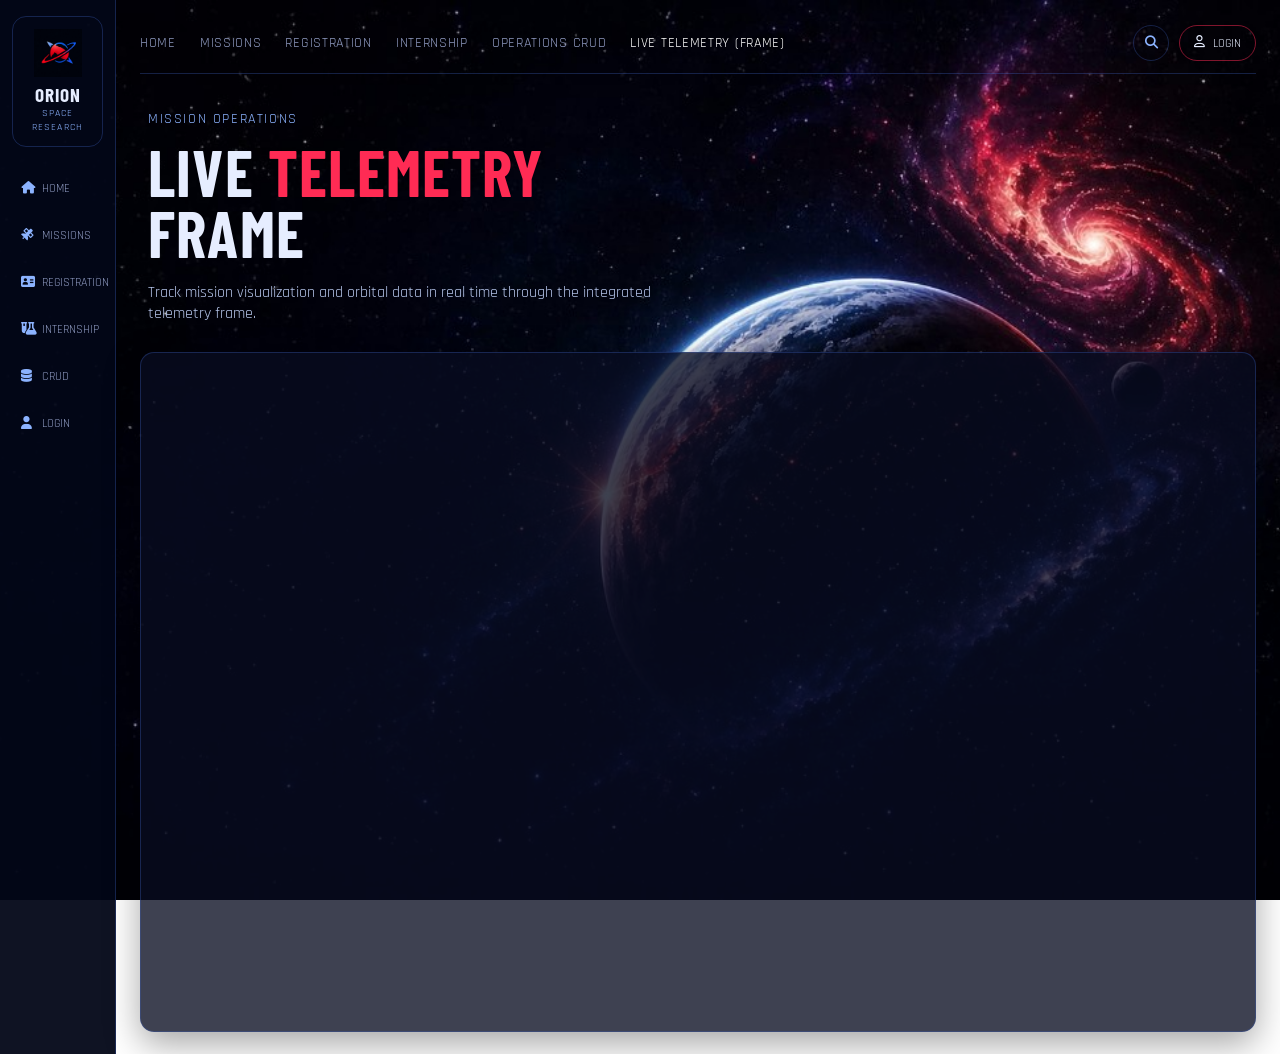
<file: live-telemetry-frame.html>
<!DOCTYPE html>
<html lang="en">
<head>
    <meta charset="UTF-8">
    <meta name="viewport" content="width=device-width, initial-scale=1.0">
    <title>Live Telemetry (Frame) - SRO</title>
    <link rel="stylesheet" href="index.css">
    <link rel="stylesheet" href="https://cdnjs.cloudflare.com/ajax/libs/font-awesome/6.5.2/css/all.min.css">
</head>
<body>
    <div class="page-shell">
        <aside class="sidebar">
            <div class="brand-block">
                <img class="brand-logo" src="images/spacelogo.png" alt="Orion logo">
                <div>
                    <h2>ORION</h2>
                    <p>Space Research</p>
                </div>
            </div>
            <nav class="side-nav">
                <a href="index.html"><i class="fa-solid fa-house"></i>Home</a>
                <a href="spaceprojects.xml"><i class="fa-solid fa-satellite"></i>Missions</a>
                <a href="registration.html"><i class="fa-solid fa-address-card"></i>Registration</a>
                <a href="internship.html"><i class="fa-solid fa-flask-vial"></i>Internship</a>
                <a href="operations.html"><i class="fa-solid fa-database"></i>CRUD</a>
                <a href="login.html"><i class="fa-solid fa-user"></i>Login</a>
            </nav>
        </aside>

        <main class="main-content">
            <nav class="top-nav">
                <ul class="top-links">
                    <li><a href="index.html">Home</a></li>
                    <li><a href="spaceprojects.xml">Missions</a></li>
                    <li><a href="registration.html">Registration</a></li>
                    <li><a href="internship.html">Internship</a></li>
                    <li><a href="operations.html">Operations CRUD</a></li>
                    <li><a class="active" href="live-telemetry-frame.html">Live Telemetry (Frame)</a></li>
                </ul>
                <div class="top-actions">
                    <button class="icon-btn" aria-label="search"><i class="fa-solid fa-magnifying-glass"></i></button>
                    <a class="login-btn" href="login.html"><i class="fa-regular fa-user"></i>Login</a>
                </div>
            </nav>
            <section class="hero">
                <p class="hero-kicker">Mission Operations</p>
                <h1>LIVE <span>TELEMETRY</span><br>FRAME</h1>
                <p class="hero-copy">Track mission visualization and orbital data in real time through the integrated telemetry frame.</p>
            </section>
            <section class="panel telemetry-frame-panel">
                <iframe src="https://eyes.nasa.gov/apps/solar-system/#/home" width="100%" height="640" frameborder="0" style="border-radius: 10px;"></iframe>
            </section>
        </main>
    </div>
</body>
</html>
</file>
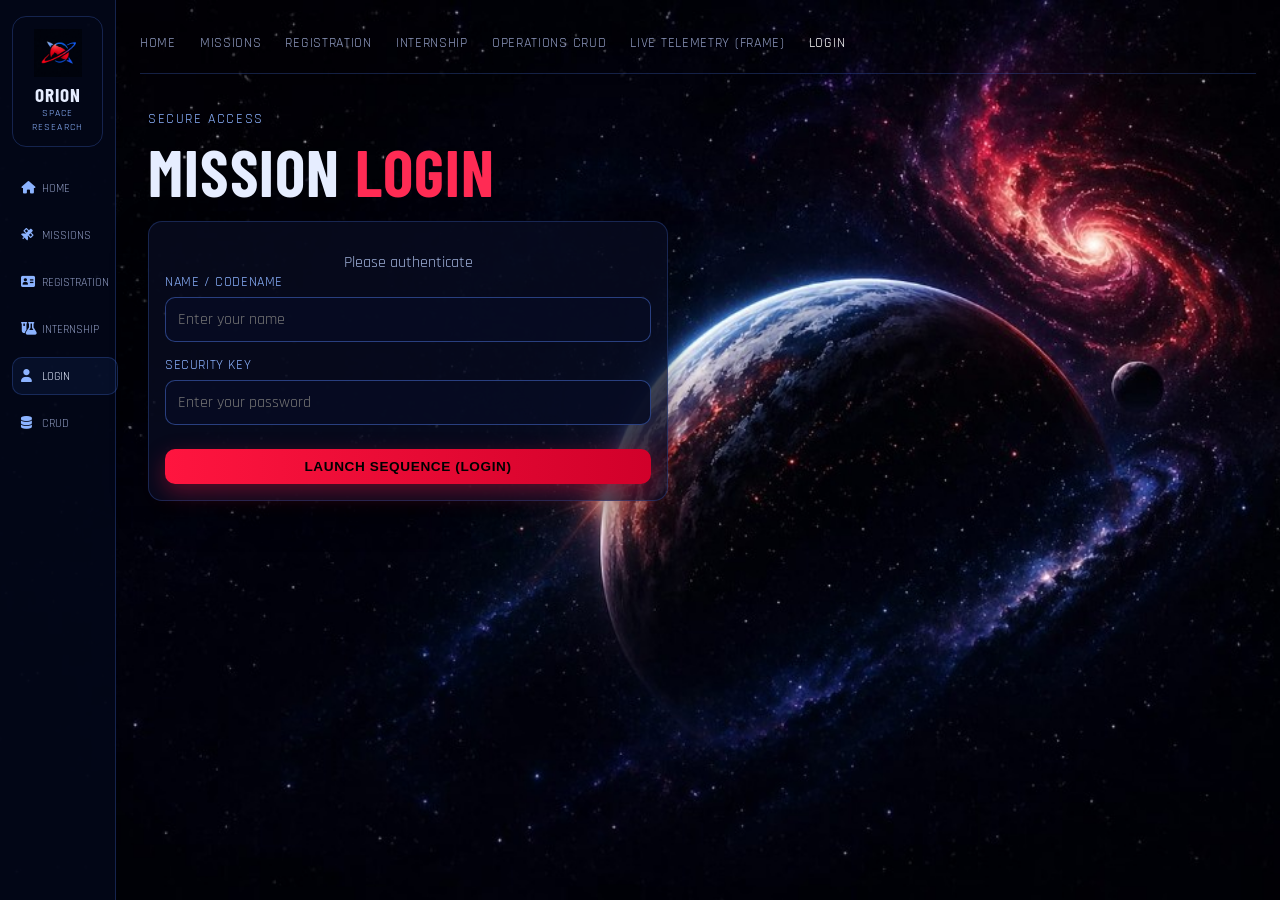
<file: login.html>
<!DOCTYPE html>
<html lang="en">
<head>
    <meta charset="UTF-8">
    <meta name="viewport" content="width=device-width, initial-scale=1.0">
    <title>SRO - Login</title>
    <link rel="stylesheet" href="index.css">
    <link rel="stylesheet" href="https://cdnjs.cloudflare.com/ajax/libs/font-awesome/6.5.2/css/all.min.css">
    <script>
        // Use prompt upon page load
        window.onload = function() {
            let codename = prompt("Authenticate Command: Enter your SRO Codename", "Guest");
            if(codename != null && codename.trim() !== "") {
                document.getElementById('welcome-msg').innerText = "Welcome back, Operative " + codename;
            }
        };

        function validateLoginForm(event) {
            event.preventDefault(); // Prevent actual submission to demonstrate JS Validation
            let form = document.forms["loginForm"];
            let username = form["sname"].value;
            let password = form["password"].value;

            // JS Validations
            if(username == null || username.trim() === "") {
                alert("ACCESS DENIED: Name field cannot be empty.");
                return false;
            }
            if(password == null || password.trim() === "") {
                alert("ACCESS DENIED: Password field cannot be empty.");
                return false;
            }
            if(password.length < 6) {
                alert("SECURITY ALERT: Password must be at least 6 characters long.");
                return false;
            }

            // Success scenario: show themed popup
            showAccessPopup(username);
            return false;
        }

        function showAccessPopup(username) {
            const popup = document.getElementById("access-popup");
            const nameNode = document.getElementById("popup-username");
            nameNode.textContent = username;
            popup.classList.add("active");
        }

        function closeAccessPopup() {
            const popup = document.getElementById("access-popup");
            popup.classList.remove("active");
        }
    </script>
</head>
<body>
    <div class="page-shell">
        <aside class="sidebar">
            <div class="brand-block">
                <img class="brand-logo" src="images/spacelogo.png" alt="Orion logo">
                <div>
                    <h2>ORION</h2>
                    <p>Space Research</p>
                </div>
            </div>
            <nav class="side-nav">
                <a href="index.html"><i class="fa-solid fa-house"></i>Home</a>
                <a href="spaceprojects.xml"><i class="fa-solid fa-satellite"></i>Missions</a>
                <a href="registration.html"><i class="fa-solid fa-address-card"></i>Registration</a>
                <a href="internship.html"><i class="fa-solid fa-flask-vial"></i>Internship</a>
                <a class="active" href="login.html"><i class="fa-solid fa-user"></i>Login</a>
                <a href="operations.html"><i class="fa-solid fa-database"></i>CRUD</a>
            </nav>
        </aside>

        <main class="main-content">
            <nav class="top-nav">
                <ul class="top-links">
                    <li><a href="index.html">Home</a></li>
                    <li><a href="spaceprojects.xml">Missions</a></li>
                    <li><a href="registration.html">Registration</a></li>
                    <li><a href="internship.html">Internship</a></li>
                    <li><a href="operations.html">Operations CRUD</a></li>
                    <li><a href="live-telemetry-frame.html">Live Telemetry (Frame)</a></li>
                    <li><a class="active" href="login.html">Login</a></li>
                </ul>
            </nav>

            <section class="hero auth-wrap">
                <p class="hero-kicker">Secure Access</p>
                <h1>MISSION <span>LOGIN</span></h1>
                <div class="panel auth-card">
                    <p id="welcome-msg" class="auth-note">Please authenticate</p>
                    <form name="loginForm" onsubmit="return validateLoginForm(event)">
                        <div class="form-group">
                            <label for="sname">Name / Codename</label>
                            <input type="text" id="sname" name="sname" placeholder="Enter your name">
                        </div>
                        <div class="form-group">
                            <label for="password">Security Key</label>
                            <input type="password" id="password" name="password" placeholder="Enter your password">
                        </div>
                        <input type="submit" value="Launch sequence (Login)" class="btn-primary auth-submit">
                    </form>
                </div>
            </section>
        </main>
    </div>

    <div id="access-popup" class="access-popup">
        <div class="access-popup-card">
            <img src="images/spacelogo.png" alt="SRO Logo" class="access-popup-logo">
            <h3>Access Granted</h3>
            <p>Authorization complete for Operative <span id="popup-username"></span>.</p>
            <button type="button" class="btn-primary" onclick="closeAccessPopup()">Continue</button>
        </div>
    </div>
</body>
</html>
</file>
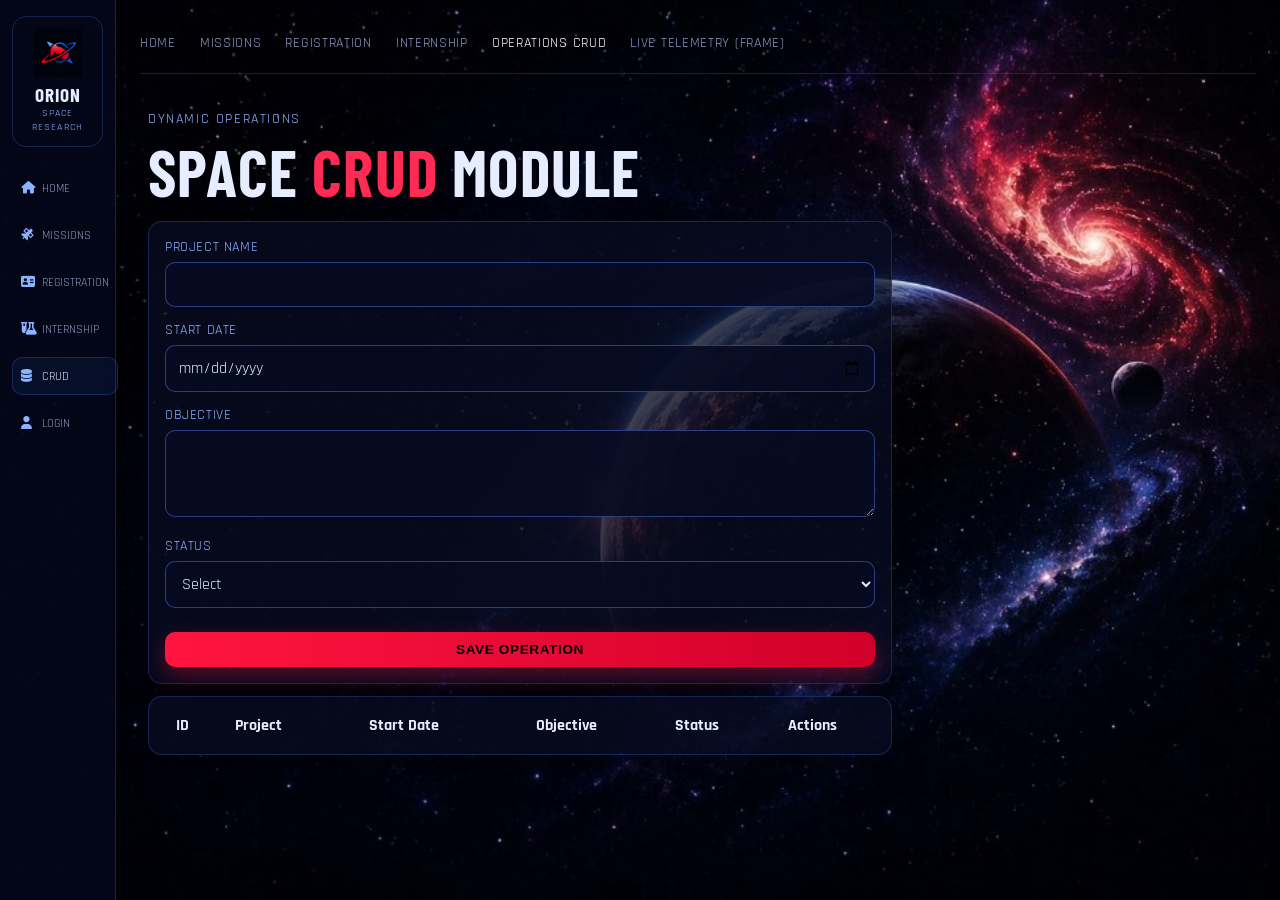
<file: operations.html>
<!DOCTYPE html>
<html lang="en">
<head>
    <meta charset="UTF-8">
    <meta name="viewport" content="width=device-width, initial-scale=1.0">
    <title>SRO - Operations CRUD</title>
    <link rel="stylesheet" href="index.css">
    <link rel="stylesheet" href="https://cdnjs.cloudflare.com/ajax/libs/font-awesome/6.5.2/css/all.min.css">
    <script>
        let operations = [];
        let editingId = null;

        function loadOperations() {
            operations = JSON.parse(localStorage.getItem("sroOperations") || "[]");
            renderTable();
        }

        function saveOperations() {
            localStorage.setItem("sroOperations", JSON.stringify(operations));
        }

        function renderTable() {
            const tbody = document.getElementById("opsBody");
            tbody.innerHTML = "";
            operations.forEach(function(op) {
                const row = document.createElement("tr");
                row.innerHTML = "<td>" + op.id + "</td>" +
                                "<td>" + op.project + "</td>" +
                                "<td>" + op.startDate + "</td>" +
                                "<td>" + op.objective + "</td>" +
                                "<td>" + op.status + "</td>" +
                                "<td><button class='btn-secondary' onclick='editOperation(" + op.id + ")'>Edit</button> " +
                                "<button class='btn-primary' onclick='deleteOperation(" + op.id + ")'>Delete</button></td>";
                tbody.appendChild(row);
            });
        }

        function submitOperation(event) {
            event.preventDefault();
            const project = document.getElementById("project").value.trim();
            const startDate = document.getElementById("startDate").value.trim();
            const objective = document.getElementById("objective").value.trim();
            const status = document.getElementById("status").value.trim();
            if (!project || !startDate || !objective || !status) {
                alert("All fields are required.");
                return false;
            }
            if (editingId === null) {
                operations.push({ id: Date.now(), project: project, startDate: startDate, objective: objective, status: status });
            } else {
                operations = operations.map(function(op) {
                    return op.id === editingId ? { id: op.id, project: project, startDate: startDate, objective: objective, status: status } : op;
                });
                editingId = null;
            }
            saveOperations();
            document.getElementById("opForm").reset();
            renderTable();
            return false;
        }

        function editOperation(id) {
            const op = operations.find(function(item) { return item.id === id; });
            if (!op) return;
            editingId = id;
            document.getElementById("project").value = op.project;
            document.getElementById("startDate").value = op.startDate;
            document.getElementById("objective").value = op.objective;
            document.getElementById("status").value = op.status;
        }

        function deleteOperation(id) {
            operations = operations.filter(function(op) { return op.id !== id; });
            saveOperations();
            renderTable();
        }

        window.onload = loadOperations;
    </script>
</head>
<body>
    <div class="page-shell">
        <aside class="sidebar">
            <div class="brand-block">
                <img class="brand-logo" src="images/spacelogo.png" alt="Orion logo">
                <div>
                    <h2>ORION</h2>
                    <p>Space Research</p>
                </div>
            </div>
            <nav class="side-nav">
                <a href="index.html"><i class="fa-solid fa-house"></i>Home</a>
                <a href="spaceprojects.xml"><i class="fa-solid fa-satellite"></i>Missions</a>
                <a href="registration.html"><i class="fa-solid fa-address-card"></i>Registration</a>
                <a href="internship.html"><i class="fa-solid fa-flask-vial"></i>Internship</a>
                <a class="active" href="operations.html"><i class="fa-solid fa-database"></i>CRUD</a>
                <a href="login.html"><i class="fa-solid fa-user"></i>Login</a>
            </nav>
        </aside>
        <main class="main-content">
            <nav class="top-nav">
                <ul class="top-links">
                    <li><a href="index.html">Home</a></li>
                    <li><a href="spaceprojects.xml">Missions</a></li>
                    <li><a href="registration.html">Registration</a></li>
                    <li><a href="internship.html">Internship</a></li>
                    <li><a class="active" href="operations.html">Operations CRUD</a></li>
                    <li><a href="live-telemetry-frame.html">Live Telemetry (Frame)</a></li>
                </ul>
            </nav>
            <section class="hero auth-wrap">
                <p class="hero-kicker">Dynamic Operations</p>
                <h1>SPACE <span>CRUD</span> MODULE</h1>
                <div class="panel">
                    <form id="opForm" onsubmit="return submitOperation(event)">
                        <div class="form-group"><label for="project">Project Name</label><input id="project" type="text"></div>
                        <div class="form-group"><label for="startDate">Start Date</label><input id="startDate" type="date"></div>
                        <div class="form-group"><label for="objective">Objective</label><textarea id="objective" rows="3"></textarea></div>
                        <div class="form-group"><label for="status">Status</label><select id="status"><option value="">Select</option><option>Planned</option><option>In Progress</option><option>Completed</option></select></div>
                        <button type="submit" class="btn-primary auth-submit">Save Operation</button>
                    </form>
                </div>
                <div class="panel" style="margin-top:12px;">
                    <table class="mini-table" style="width:100%;">
                        <thead><tr><th>ID</th><th>Project</th><th>Start Date</th><th>Objective</th><th>Status</th><th>Actions</th></tr></thead>
                        <tbody id="opsBody"></tbody>
                    </table>
                </div>
            </section>
        </main>
    </div>
</body>
</html>
</file>
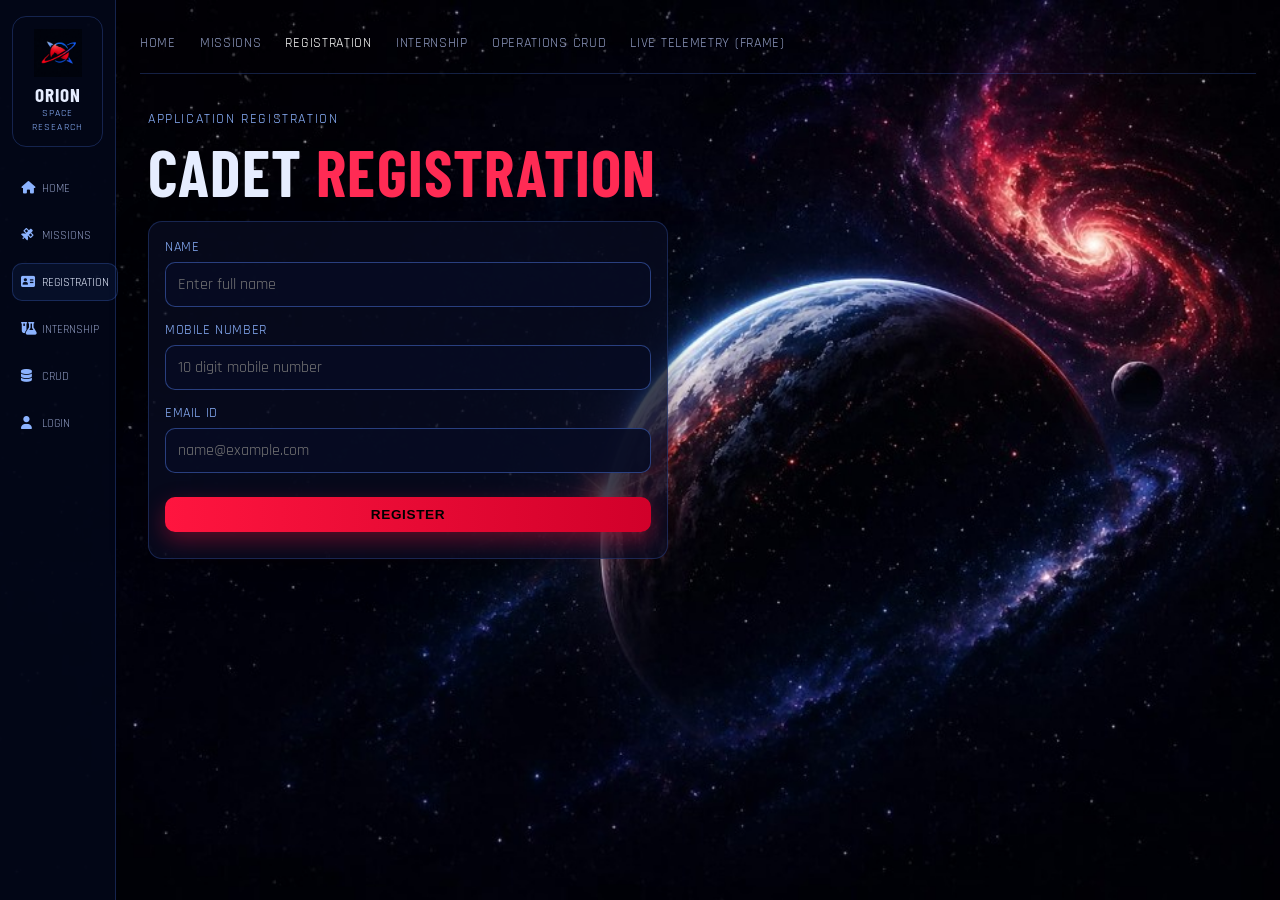
<file: registration.html>
<!DOCTYPE html>
<html lang="en">
<head>
    <meta charset="UTF-8">
    <meta name="viewport" content="width=device-width, initial-scale=1.0">
    <title>SRO - Registration</title>
    <link rel="stylesheet" href="index.css">
    <link rel="stylesheet" href="https://cdnjs.cloudflare.com/ajax/libs/font-awesome/6.5.2/css/all.min.css">
    <script>
        function validateRegistrationForm(event) {
            event.preventDefault();
            const form = document.getElementById("registrationForm");
            const name = form.name.value.trim();
            const mobile = form.mobile.value.trim();
            const email = form.email.value.trim();
            const messageBox = document.getElementById("registration-message");
            const successBox = document.getElementById("success-message");

            const errors = [];
            if (!name) {
                errors.push("Name is required.");
            } else if (!/^[A-Za-z ]{2,}$/.test(name)) {
                errors.push("Name must contain only alphabets and spaces.");
            }

            if (!mobile) {
                errors.push("Mobile number is required.");
            } else if (!/^[0-9]{10}$/.test(mobile)) {
                errors.push("Mobile number must be exactly 10 digits.");
            }

            if (!email) {
                errors.push("Email ID is required.");
            } else if (!/^[A-Za-z0-9._%+-]+@[A-Za-z0-9.-]+\.[A-Za-z]{2,}$/.test(email)) {
                errors.push("Email ID format is invalid.");
            }

            if (errors.length > 0) {
                messageBox.innerHTML = errors.map(function(err) { return "<div>" + err + "</div>"; }).join("");
                successBox.textContent = "";
                return false;
            }

            messageBox.innerHTML = "";
            successBox.textContent = "Congratulations " + name + "! Welcome to Space Research Organization.";
            form.reset();
            return false;
        }
    </script>
</head>
<body>
    <div class="page-shell">
        <aside class="sidebar">
            <div class="brand-block">
                <img class="brand-logo" src="images/spacelogo.png" alt="Orion logo">
                <div>
                    <h2>ORION</h2>
                    <p>Space Research</p>
                </div>
            </div>
            <nav class="side-nav">
                <a href="index.html"><i class="fa-solid fa-house"></i>Home</a>
                <a href="spaceprojects.xml"><i class="fa-solid fa-satellite"></i>Missions</a>
                <a class="active" href="registration.html"><i class="fa-solid fa-address-card"></i>Registration</a>
                <a href="internship.html"><i class="fa-solid fa-flask-vial"></i>Internship</a>
                <a href="operations.html"><i class="fa-solid fa-database"></i>CRUD</a>
                <a href="login.html"><i class="fa-solid fa-user"></i>Login</a>
            </nav>
        </aside>
        <main class="main-content">
            <nav class="top-nav">
                <ul class="top-links">
                    <li><a href="index.html">Home</a></li>
                    <li><a href="spaceprojects.xml">Missions</a></li>
                    <li><a class="active" href="registration.html">Registration</a></li>
                    <li><a href="internship.html">Internship</a></li>
                    <li><a href="operations.html">Operations CRUD</a></li>
                    <li><a href="live-telemetry-frame.html">Live Telemetry (Frame)</a></li>
                </ul>
            </nav>
            <section class="hero auth-wrap">
                <p class="hero-kicker">Application Registration</p>
                <h1>CADET <span>REGISTRATION</span></h1>
                <div class="panel auth-card">
                    <form id="registrationForm" onsubmit="return validateRegistrationForm(event)">
                        <div class="form-group">
                            <label for="name">Name</label>
                            <input type="text" id="name" name="name" placeholder="Enter full name">
                        </div>
                        <div class="form-group">
                            <label for="mobile">Mobile Number</label>
                            <input type="text" id="mobile" name="mobile" placeholder="10 digit mobile number">
                        </div>
                        <div class="form-group">
                            <label for="email">Email ID</label>
                            <input type="text" id="email" name="email" placeholder="name@example.com">
                        </div>
                        <button class="btn-primary auth-submit" type="submit">Register</button>
                    </form>
                    <div id="registration-message" class="auth-warning" style="margin-top:10px;"></div>
                    <div id="success-message" class="success-msg" style="margin-top:10px;"></div>
                </div>
            </section>
        </main>
    </div>
</body>
</html>
</file>
<file: index.css>
@import url('https://fonts.googleapis.com/css2?family=Barlow+Condensed:wght@400;600;700;800&family=Rajdhani:wght@400;500;600;700&display=swap');

:root {
    --bg-black: #050713;
    --bg-panel: rgba(8, 12, 32, 0.78);
    --line: rgba(59, 92, 184, 0.35);
    --blue: #447dff;
    --blue-soft: #8cb3ff;
    --red: #ff2b54;
    --text: #e6edff;
    --muted: #8f9ac1;
}

* {
    box-sizing: border-box;
    margin: 0;
    padding: 0;
}

body {
    font-family: 'Rajdhani', Arial, sans-serif;
    color: var(--text);
    min-height: 100vh;
    background-image: url("images/spacebg.png");
    background-size: cover;
    background-position: center;
    background-repeat: no-repeat;
    background-attachment: fixed;
}

a {
    color: inherit;
    text-decoration: none;
}

.page-shell {
    display: grid;
    grid-template-columns: 116px 1fr;
    min-height: 100vh;
}

.sidebar {
    border-right: 1px solid var(--line);
    background: rgba(3, 7, 24, 0.95);
    padding: 16px 12px;
    display: flex;
    flex-direction: column;
    gap: 22px;
}

.brand-block {
    min-height: 86px;
    border: 1px solid var(--line);
    border-radius: 14px;
    display: grid;
    place-items: center;
    text-align: center;
    padding: 12px 8px;
}

.brand-logo {
    width: 48px;
    height: 48px;
    object-fit: contain;
    margin-bottom: 6px;
}

.brand-block h2 {
    font-family: 'Barlow Condensed', sans-serif;
    letter-spacing: 1px;
    font-size: 1.2rem;
}

.brand-block p {
    font-size: 0.65rem;
    color: var(--blue-soft);
    text-transform: uppercase;
    letter-spacing: 1.2px;
}

.side-nav {
    display: grid;
    gap: 9px;
}

.side-nav a {
    border: 1px solid transparent;
    color: var(--muted);
    border-radius: 10px;
    padding: 10px 8px;
    font-size: 0.78rem;
    text-transform: uppercase;
    display: flex;
    align-items: center;
    gap: 8px;
}

.side-nav a i {
    color: var(--blue-soft);
    width: 13px;
}

.side-nav a.active,
.side-nav a:hover {
    border-color: var(--line);
    color: var(--text);
    background: rgba(68, 125, 255, 0.08);
}

.main-content {
    padding: 12px 24px 22px;
}

.top-nav {
    height: 62px;
    border-bottom: 1px solid var(--line);
    display: flex;
    align-items: center;
    justify-content: space-between;
    gap: 12px;
}

.top-links {
    list-style: none;
    display: flex;
    gap: 24px;
    overflow-x: auto;
}

.top-links a {
    color: var(--muted);
    text-transform: uppercase;
    font-size: 0.86rem;
    letter-spacing: 0.7px;
    padding-bottom: 9px;
    border-bottom: 2px solid transparent;
}

.top-links a.active,
.top-links a:hover {
    color: #fff;
    border-color: var(--red);
}

.top-actions {
    display: flex;
    align-items: center;
    gap: 10px;
}

.icon-btn {
    height: 36px;
    width: 36px;
    border-radius: 50%;
    border: 1px solid var(--line);
    background: transparent;
    color: var(--blue-soft);
}

.login-btn {
    border: 1px solid rgba(255, 43, 84, 0.5);
    border-radius: 24px;
    height: 36px;
    padding: 0 14px;
    display: inline-flex;
    align-items: center;
    gap: 8px;
    text-transform: uppercase;
    font-size: 0.78rem;
}

.hero {
    padding: 36px 8px 20px;
    max-width: 620px;
}

.hero-kicker {
    color: var(--blue-soft);
    text-transform: uppercase;
    letter-spacing: 1.6px;
    font-size: 0.85rem;
    margin-bottom: 14px;
}

.hero h1 {
    font-family: 'Barlow Condensed', sans-serif;
    font-size: clamp(2rem, 5vw, 4rem);
    line-height: 0.95;
    letter-spacing: 1.2px;
    margin-bottom: 18px;
}

.hero h1 span {
    color: var(--red);
}

.hero-copy {
    color: #b4c4e9;
    max-width: 520px;
    font-size: 1.03rem;
}

.hero-cta {
    margin-top: 24px;
    display: flex;
    gap: 12px;
}

.btn-primary,
.btn-secondary {
    border-radius: 10px;
    padding: 10px 18px;
    text-transform: uppercase;
    font-weight: 700;
    letter-spacing: 0.6px;
    font-size: 0.85rem;
}

.btn-primary {
    background: linear-gradient(90deg, #ff153f, #d1002a);
    box-shadow: 0 8px 22px rgba(255, 21, 63, 0.35);
}

.btn-secondary {
    border: 1px solid rgba(98, 152, 255, 0.6);
    background: rgba(68, 125, 255, 0.12);
}

.dashboard-grid {
    margin-top: 18px;
    display: grid;
    grid-template-columns: 1.2fr 0.85fr 0.85fr;
    gap: 14px;
}

.panel {
    border: 1px solid var(--line);
    border-radius: 14px;
    background: var(--bg-panel);
    padding: 16px;
    box-shadow: 0 12px 35px rgba(0, 0, 0, 0.35);
}

.panel h3 {
    text-transform: uppercase;
    letter-spacing: 0.8px;
    font-size: 1rem;
    margin-bottom: 14px;
}

.telemetry-panel h3 i {
    color: var(--red);
    margin-right: 6px;
}

.metrics {
    display: grid;
    grid-template-columns: 1fr 1fr;
    gap: 10px;
}

.metric {
    border: 1px solid rgba(58, 88, 170, 0.42);
    border-radius: 10px;
    padding: 10px;
    background: rgba(10, 17, 45, 0.7);
}

.metric p {
    color: var(--blue-soft);
    text-transform: uppercase;
    font-size: 0.75rem;
}

.metric strong {
    display: block;
    font-size: 1.65rem;
    margin: 5px 0 3px;
}

.metric span {
    color: #8897c0;
    text-transform: uppercase;
    font-size: 0.7rem;
}

.feature-content img {
    width: 100%;
    border-radius: 10px;
    border: 1px solid rgba(255, 43, 84, 0.35);
    margin-bottom: 10px;
}

.feature-content h4 {
    font-size: 1.2rem;
    margin-bottom: 6px;
}

.feature-content p {
    color: #9caedb;
}

.mission-list {
    list-style: none;
    display: grid;
    gap: 9px;
}

.mission-list li {
    border: 1px solid rgba(62, 90, 170, 0.45);
    border-radius: 10px;
    padding: 10px 11px;
    background: rgba(9, 14, 39, 0.86);
    display: flex;
    justify-content: space-between;
    gap: 10px;
}

.mission-list li em {
    color: var(--red);
    text-transform: uppercase;
    font-style: normal;
    font-size: 0.8rem;
}

.telemetry-frame-panel {
    margin-top: 8px;
}

.auth-wrap {
    max-width: 760px;
}

.auth-card {
    max-width: 520px;
}

.section-title {
    color: var(--blue-soft);
    margin-bottom: 12px;
    text-transform: uppercase;
    letter-spacing: 0.8px;
}

.form-group {
    margin-bottom: 14px;
}

.form-group label {
    display: block;
    margin-bottom: 6px;
    color: var(--blue-soft);
    text-transform: uppercase;
    font-size: 0.85rem;
    letter-spacing: 0.6px;
}

.form-group input {
    width: 100%;
    border: 1px solid rgba(70, 108, 204, 0.55);
    background: rgba(7, 12, 35, 0.9);
    color: var(--text);
    border-radius: 10px;
    padding: 11px 12px;
    font-family: inherit;
    font-size: 1rem;
}

.form-group textarea,
.form-group select {
    width: 100%;
    border: 1px solid rgba(70, 108, 204, 0.55);
    background: rgba(7, 12, 35, 0.9);
    color: var(--text);
    border-radius: 10px;
    padding: 11px 12px;
    font-family: inherit;
    font-size: 1rem;
}

.form-group input:focus {
    outline: none;
    border-color: rgba(255, 43, 84, 0.75);
    box-shadow: 0 0 0 3px rgba(255, 43, 84, 0.17);
}

.form-group textarea:focus,
.form-group select:focus {
    outline: none;
    border-color: rgba(255, 43, 84, 0.75);
    box-shadow: 0 0 0 3px rgba(255, 43, 84, 0.17);
}

.auth-submit {
    border: none;
    width: 100%;
    margin-top: 10px;
    cursor: pointer;
}

.auth-note {
    margin-top: 14px;
    color: #9fb0d9;
    text-align: center;
}

.auth-warning {
    color: #ff7992;
    font-size: 0.8rem;
}

.auth-divider {
    border-color: rgba(67, 98, 188, 0.4);
    margin: 14px 0;
}

.access-popup {
    position: fixed;
    inset: 0;
    background: rgba(5, 7, 19, 0.78);
    display: none;
    align-items: center;
    justify-content: center;
    z-index: 9999;
    padding: 20px;
}

.access-popup.active {
    display: flex;
}

.access-popup-card {
    width: min(430px, 95vw);
    border: 1px solid rgba(68, 125, 255, 0.55);
    border-radius: 14px;
    background: linear-gradient(160deg, rgba(8, 12, 32, 0.96), rgba(14, 8, 26, 0.96));
    padding: 24px 20px;
    text-align: center;
    box-shadow: 0 12px 40px rgba(0, 0, 0, 0.45);
}

.access-popup-logo {
    width: 70px;
    height: 70px;
    object-fit: contain;
    margin-bottom: 10px;
}

.access-popup-card h3 {
    color: var(--blue-soft);
    text-transform: uppercase;
    margin-bottom: 8px;
    font-size: 1.7rem;
}

.access-popup-card p {
    color: #c6d2f3;
    margin-bottom: 16px;
    font-size: 1rem;
}

#popup-username {
    color: var(--red);
    font-weight: 700;
}

@media (max-width: 1100px) {
    .dashboard-grid {
        grid-template-columns: 1fr;
    }
}

@media (max-width: 860px) {
    .page-shell {
        grid-template-columns: 1fr;
    }
    .sidebar {
        border-right: none;
        border-bottom: 1px solid var(--line);
    }
}
</file>
